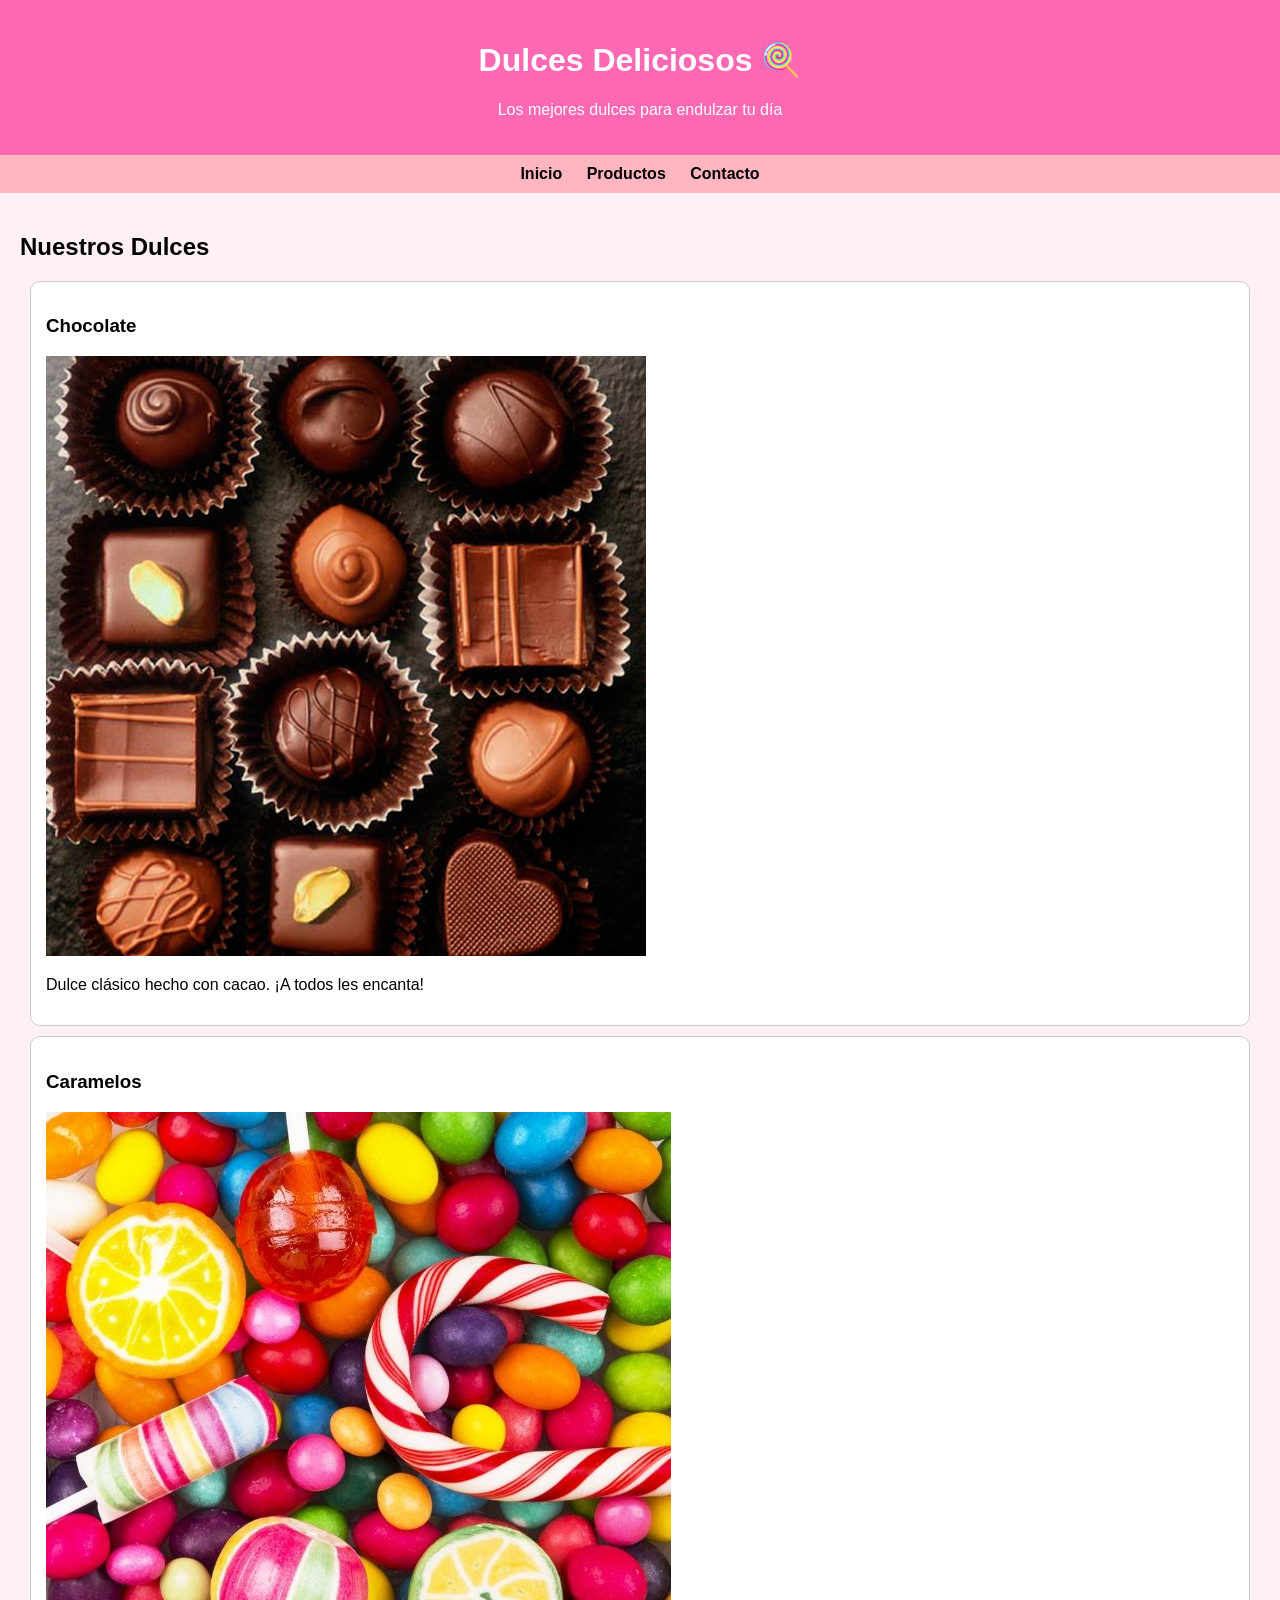
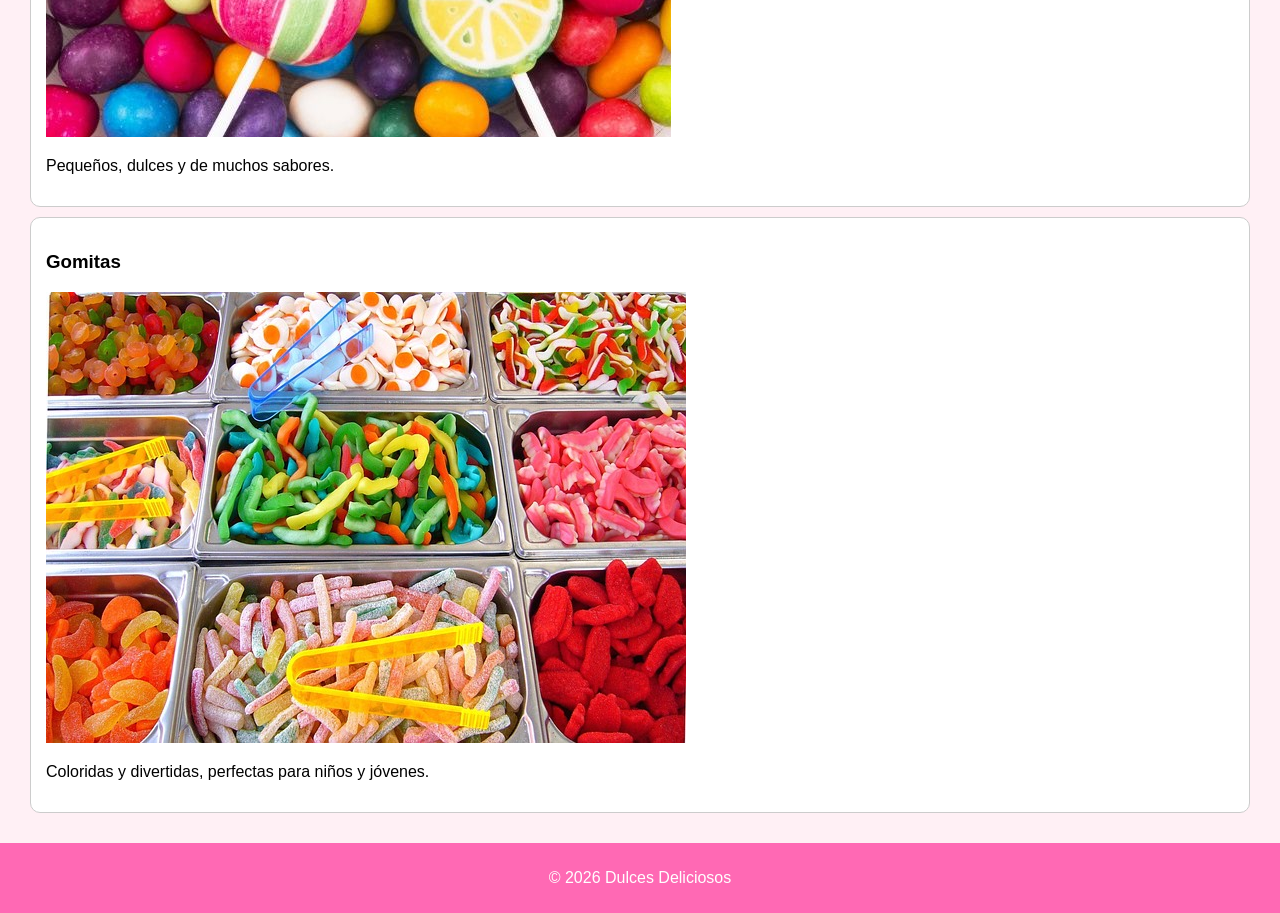
<file: Dulces/index.html>
<!DOCTYPE html>
<html lang="es">
<head>
    <meta charset="UTF-8">
    <title>Dulces Deliciosos</title>
    <link rel="stylesheet" href="estilos.css">
</head>
<body>

<header>
    <h1>Dulces Deliciosos 🍭</h1>
    <p>Los mejores dulces para endulzar tu día</p>
</header>

<nav>
    <a href="#">Inicio</a>
    <a href="#">Productos</a>
    <a href="#">Contacto</a>
</nav>

<section>
    <h2>Nuestros Dulces</h2>

    <div class="dulce">
        <h3>Chocolate</h3>
        <img src="imagenes/chocolates.jpg" alt="Chocolate">
        <p>Dulce clásico hecho con cacao. ¡A todos les encanta!</p>
    </div>

    <div class="dulce">
        <h3>Caramelos</h3>
        <img src="imagenes/caramelos.jpg" alt="Caramelos">
        <p>Pequeños, dulces y de muchos sabores.</p>
    </div>

    <div class="dulce">
        <h3>Gomitas</h3>
        <img src="imagenes/gomitas.jpg" alt="Gomitas">
        <p>Coloridas y divertidas, perfectas para niños y jóvenes.</p>
    </div>

</section>

<footer>
    <p>&copy; 2026 Dulces Deliciosos</p>
</footer>

</body>
</html>
</file>
<file: Dulces/estilos.css>
body {
    font-family: Arial, sans-serif;
    background-color: #fff0f5;
    margin: 0;
}

header {
    background-color: #ff69b4;
    color: white;
    text-align: center;
    padding: 20px;
}

nav {
    background-color: #ffb6c1;
    padding: 10px;
    text-align: center;
}

nav a {
    margin: 10px;
    text-decoration: none;
    color: black;
    font-weight: bold;
}

section {
    padding: 20px;
}

.dulce {
    border: 1px solid #ccc;
    padding: 15px;
    margin: 10px;
    border-radius: 10px;
    background-color: white;
}

footer {
    background-color: #ff69b4;
    color: white;
    text-align: center;
    padding: 10px;
}
</file>
